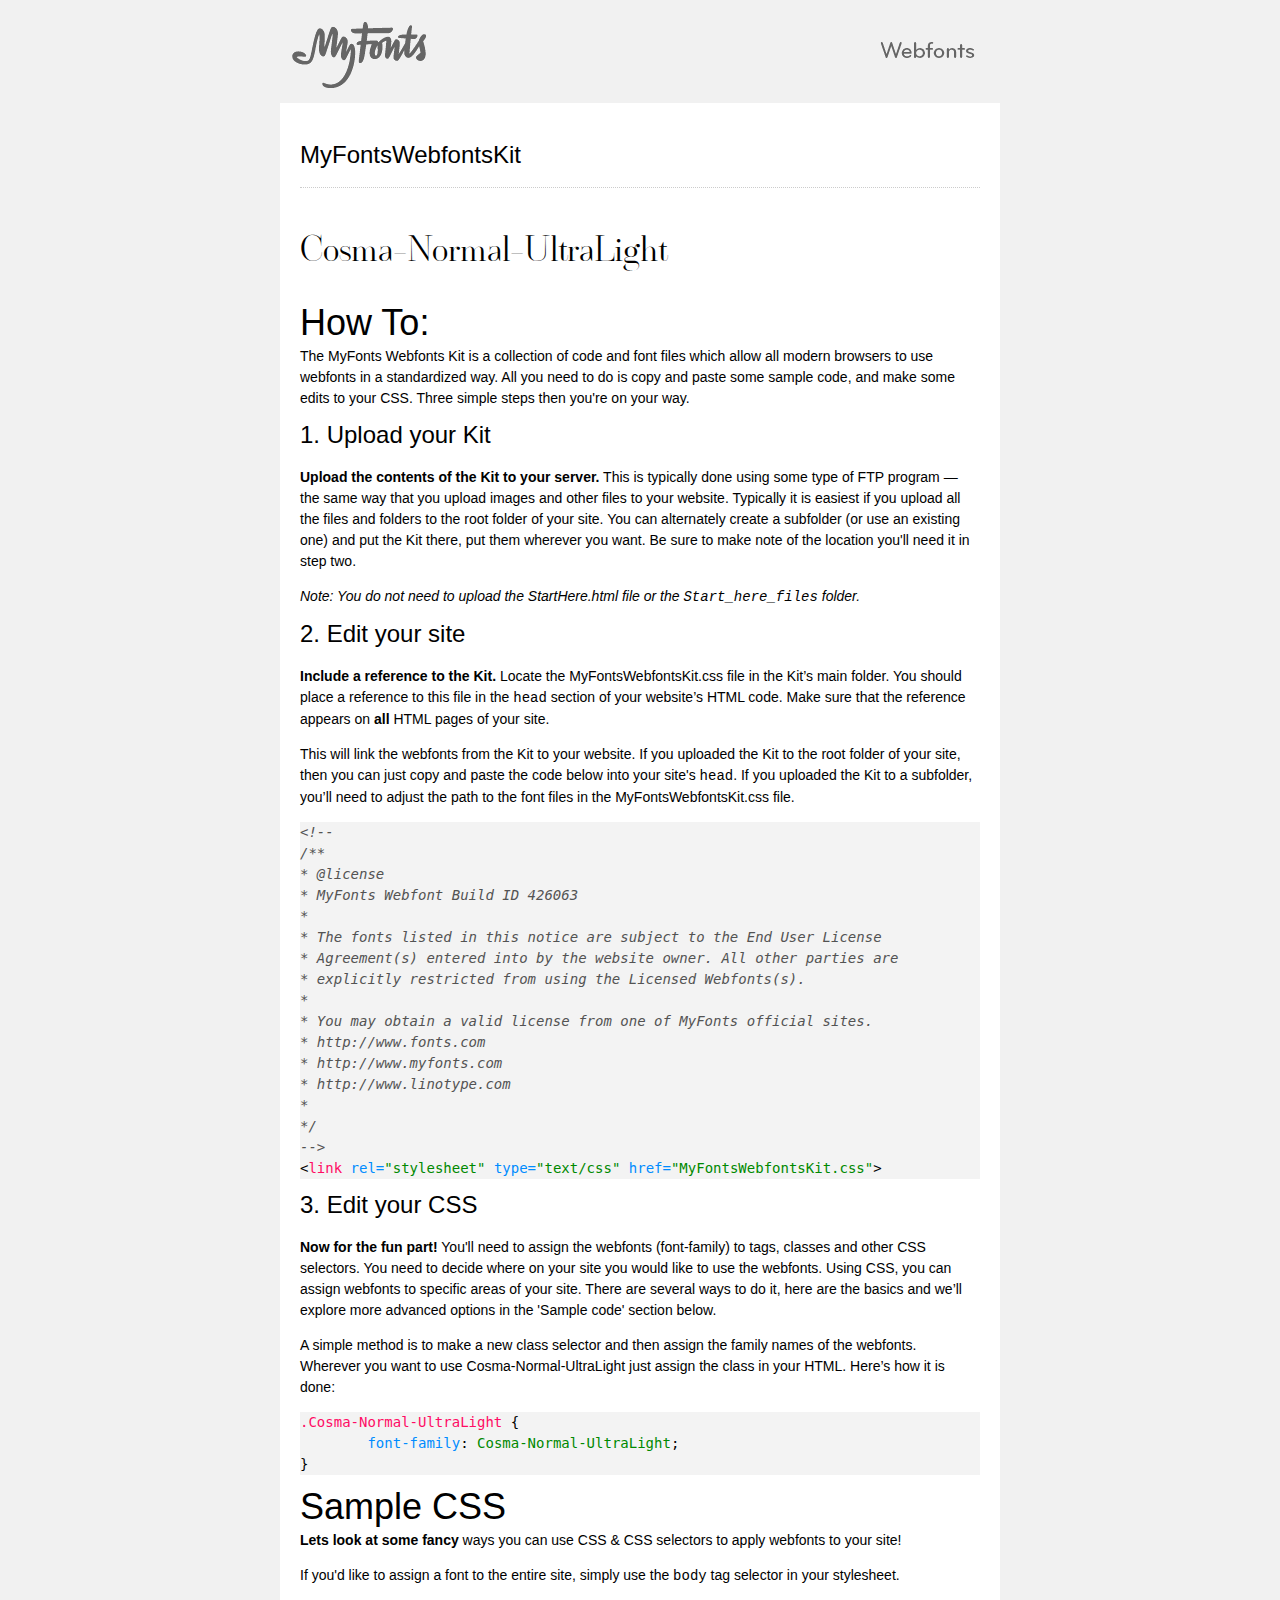
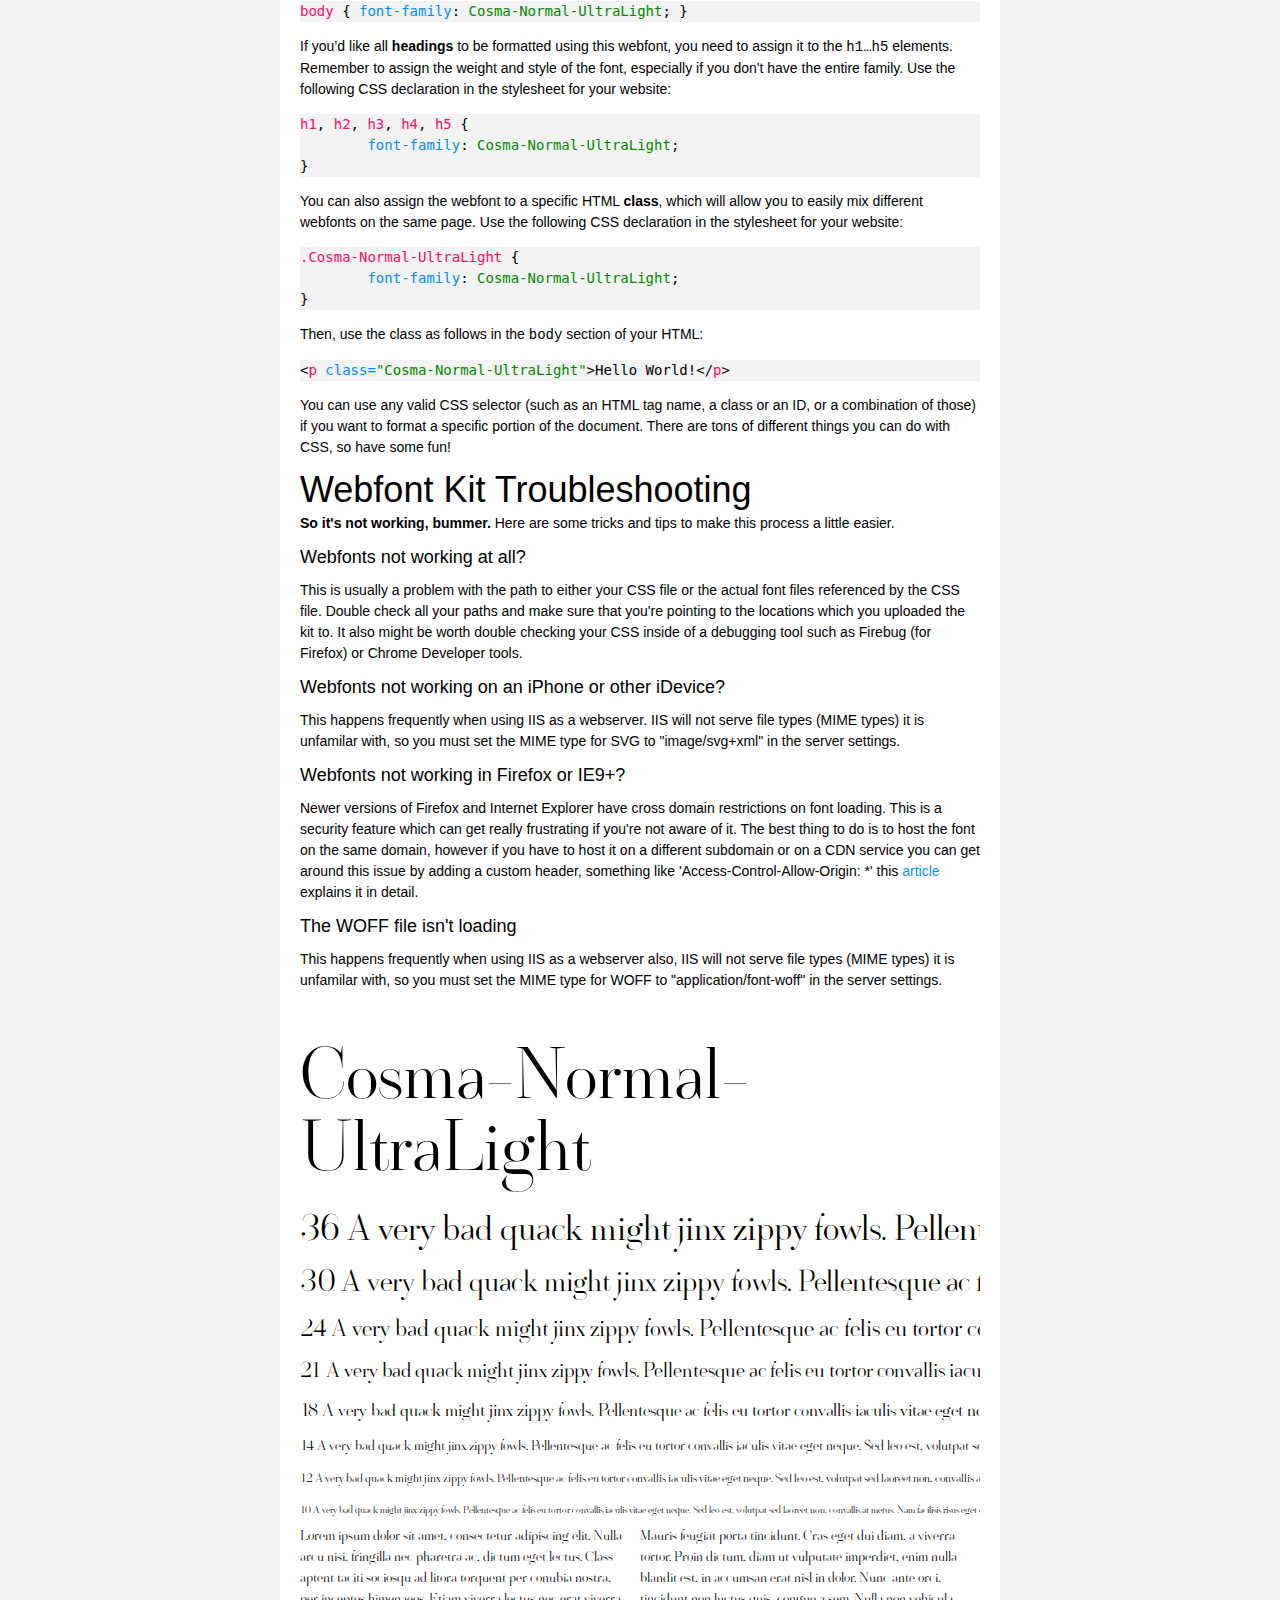
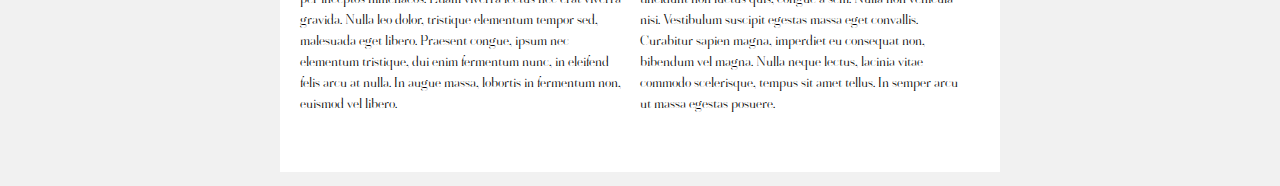
<file: css/StartHere.html>
<!DOCTYPE html PUBLIC "-//W3C//DTD XHTML 1.0 Strict//EN"
	"http://www.w3.org/TR/xhtml1/DTD/xhtml1-strict.dtd">

<html xmlns="http://www.w3.org/1999/xhtml" xml:lang="en" lang="en">
<head>
<title>MyFontsWebfontsKit</title>
<meta http-equiv="Content-Type" content="text/html; charset=UTF-8"/>

<!--
/**
 * @license
 * MyFonts Webfont Build ID 3933858, 2020-08-10T07:06:34-0400
 * 
 * The fonts listed in this notice are subject to the End User License
 * Agreement(s) entered into by the website owner. All other parties are 
 * explicitly restricted from using the Licensed Webfonts(s).
 * 
 * You may obtain a valid license at the URLs below.
 * 
 * Webfont: Cosma-Normal-UltraLight by Wiescher Design
 * URL: https://www.myfonts.com/fonts/wiescherdesign/cosma/normal-ultra-light/
 * Copyright: Copyright (c) 2019 by \ Gert Wiescher, Wiescher-Design, Munich, Germany,\ www.wiescher-design.de. All rights reserved.
 * 
 * 
 * 
 * © 2020 MyFonts Inc
*/

-->

<!-- 1. load the webfonts -->
<link rel="stylesheet" type="text/css" href="MyFontsWebfontsKit.css"/>

<!-- 2. set up some css styles using the webfonts -->
<style type="text/css">
.Cosma-Normal-UltraLight { 
	font-family: Cosma-Normal-UltraLight;
}
</style>


<!-- not relevant to webfonts. just example code highlighting. -->
<script type="text/javascript" src="Start_here_files/highlight.js"></script>
<script type="text/javascript">
  hljs.initHighlightingOnLoad();
</script>

<!-- also not relavent to webfonts. just layout css for this doc. -->
<link rel="stylesheet" type="text/css" href="Start_here_files/layout.css">


</head>
<body>
<div id="header"><br/>
  <img src="Start_here_files/header.png" alt="MyFonts Webfonts" style="padding-bottom: 12px;" width="720" border="0" height="66"/>
</div>
<div id="main_container">
		
<div id="headline">
<h2 class="webfont-article-block">MyFontsWebfontsKit</h2>
<div class="container-article"><p style="font-size:36px;line-height:40px;">
  <span class="Cosma-Normal-UltraLight" contenteditable="true">Cosma-Normal-UltraLight </span><br>
</div>
</div>
<div id="webfont_instructions">
	<h1>How To:</h1>
	<p>The MyFonts Webfonts Kit is a collection of code and font files which allow all modern browsers to use webfonts in a standardized way.
	All you need to do is copy and paste some sample code, and make some edits to your CSS.  Three simple steps then you're on your way.</p>
	
	<h2>1. Upload your Kit</h2>

	<p><strong>Upload the contents of the Kit to your server.</strong> This is
	typically done using some type of FTP program — the same way that you upload images and other files
	to your website. Typically it is easiest if you upload all the files and folders to
	the root folder of your site.  You can alternately create a subfolder (or use an existing one) and put
	the Kit there, put them wherever you want.  Be sure to make note of the location you'll need it in step two. </p>

	<p><em>Note: You do not need to upload the StartHere.html file or
	the <code>Start_here_files</code> folder.</em> </p>

	<h2>2. Edit your site</h2>

	<p><strong>Include a reference to the Kit. </strong> Locate the MyFontsWebfontsKit.css file in the Kit’s main folder.  
		You should place a reference to this file in the
	<code>head</code> section of your website’s HTML code. Make
	sure that the reference appears on <strong>all</strong> HTML pages of your site.</p>

	<p>This will link the webfonts from the Kit to your website. 
	If you uploaded the Kit to the root folder of your site, then
	you can just copy and paste the code below into your site's 
	<code>head</code>. If you uploaded the Kit to a
	subfolder, you’ll need to adjust the path to the font files in the MyFontsWebfontsKit.css file. </p>

	<pre><code class="html">&lt;!--
/**
* @license
* MyFonts Webfont Build ID 426063
* 
* The fonts listed in this notice are subject to the End User License
* Agreement(s) entered into by the website owner. All other parties are 
* explicitly restricted from using the Licensed Webfonts(s).
* 
* You may obtain a valid license from one of MyFonts official sites.
* http://www.fonts.com
* http://www.myfonts.com
* http://www.linotype.com
*
*/
-->
&lt;link rel="stylesheet" type="text/css" href="MyFontsWebfontsKit.css"></code></pre>

	<h2>3. Edit your CSS</h2>

	<p><strong>Now for the fun part!</strong>
	You'll need to assign the webfonts (font-family) to tags, classes and other CSS selectors.
	You need to decide where on your site you would like to use the webfonts.  
	Using CSS, you can assign webfonts to specific areas of your site.  
	There are several ways to do it, here are the basics and we’ll explore more advanced options in the 'Sample code' section below. </p>

	<p>A simple method is to make a new class selector and
	then assign the family names of the webfonts.  Wherever you want to use Cosma-Normal-UltraLight just assign the class in your HTML. Here’s how it is done: </p>
	
	<pre><code class="css">.Cosma-Normal-UltraLight {
	font-family: Cosma-Normal-UltraLight;
}</code></pre>
</div>
<div id="webfont_code">
	<h1>Sample CSS</h1>
	<p><strong>Lets look at some fancy</strong> ways you can use CSS &amp; CSS selectors to apply webfonts to your site!
	</p>
	
	<p>If you'd like to assign a font to the entire site, simply use the <code>body</code> tag selector in your stylesheet.</p>
	
	<pre><code class="css">body { font-family: Cosma-Normal-UltraLight; }</code></pre>

	<p>If you’d like all <strong>headings</strong> to be formatted using this
	webfont, you need to assign it to the <code>h1…h5</code> elements.  
	Remember to assign the weight and style of the font, especially if you don't have the entire family.
	Use the following CSS declaration in the stylesheet for your website: </p>
	<pre><code class="css">h1, h2, h3, h4, h5 { 
	font-family: Cosma-Normal-UltraLight;
}</code></pre>

	<p>You can also assign the webfont to a specific HTML <strong>class</strong>, which will allow
	you to easily mix different webfonts on the same page. Use the following CSS
	declaration in the stylesheet for your website: </p>
	
	<pre><code class="css">.Cosma-Normal-UltraLight {
	font-family: Cosma-Normal-UltraLight;
}</code></pre>

	<p>Then, use the class as follows in the <code>body</code> section of your HTML: </p>

	<pre><code class="html">&lt;p class="Cosma-Normal-UltraLight">Hello World!&lt;/p></code></pre>

	<p>You can use any valid CSS selector (such as an HTML tag name, a class or an
	ID, or a combination of those) if you want to format a specific portion of the
	document.  There are tons of different things you can do with CSS, so have some fun!</p>
	
</div>

<div id="webfont_troubleshooting">
	
	<h1>Webfont Kit Troubleshooting</h1>
	
	<p><strong>So it's not working, bummer.</strong>  Here are some tricks and tips to make this process a little easier.</p>
	
	<h3>Webfonts not working at all?</h3><p>
	This is usually a problem with the path to either your CSS file or the actual font files referenced by the CSS file.
	Double check all your paths and make sure that you're pointing to the locations which you uploaded the kit to.
	It also might be worth double checking your CSS inside of a debugging tool such as Firebug (for Firefox) or Chrome Developer tools.
	</p>

	<h3>Webfonts not working on an iPhone or other iDevice?</h3><p>
	This happens frequently when using IIS as a webserver. IIS will not serve file types (MIME types) it is unfamilar with, so
	you must set the MIME type for SVG to "image/svg+xml" in the server settings.</p>

	<h3>Webfonts not working in Firefox or IE9+?</h3><p>
	Newer versions of Firefox and Internet Explorer have cross domain restrictions on font loading.
	This is a security feature which can get really frustrating if you're not aware of it.  The best thing to do is to host the font on the same domain,
	however if you have to host it on a different subdomain or on a CDN service you can get around this issue by adding a custom header, something like 'Access-Control-Allow-Origin: *'
	this <a href='http://www.red-team-design.com/firefox-doesnt-allow-cross-domain-fonts-by-default/'>article</a> explains it in detail.
	</p>
	
	<h3>The WOFF file isn't loading</h3><p>
	This happens frequently when using IIS as a webserver also, IIS will not serve file types (MIME types) it is unfamilar with, so
	you must set the MIME type for WOFF to "application/font-woff" in the server settings.</p>
</div>

<div id="webfont_specimen">
	<div class="clearer">&nbsp;</div>
	
  <div class="clearer">&nbsp;</div>
  <div class="webfont-sample-block">
    <p class="Cosma-Normal-UltraLight webfont-sample" style="font-size:72px;">Cosma-Normal-UltraLight</p>
  </div>
  <div class="webfont-sample-block nowrap">
    <p class="Cosma-Normal-UltraLight webfont-sample" style="font-size:36px;"><span>36 </span>A very bad quack might jinx zippy fowls. Pellentesque ac felis eu tortor convallis iaculis vitae eget neque. Sed leo est, volutpat sed laoreet non, convallis at metus. Nam facilisis risus eget orci posuere sodales. Aliquam eleifend quam vel ipsum euismod aliquam. Lorem ipsum dolor sit amet, consectetur adipiscing elit. Cras ut ultrices tellus. Aliquam quis metus diam, id commodo mi. Aenean ac urna mi, sit amet gravida lacus. Aliquam urna nunc, pulvinar vel egestas ac, tincidunt non dui. Maecenas in orci sit amet lacus mollis viverra eu vitae arcu. Vestibulum eros quam, viverra et fermentum ac, ultrices sit amet risus. Nulla tristique magna vel urna tempus cursus. </p>
    <p class="Cosma-Normal-UltraLight webfont-sample" style="font-size:30px;"><span>30 </span>A very bad quack might jinx zippy fowls. Pellentesque ac felis eu tortor convallis iaculis vitae eget neque. Sed leo est, volutpat sed laoreet non, convallis at metus. Nam facilisis risus eget orci posuere sodales. Aliquam eleifend quam vel ipsum euismod aliquam. Lorem ipsum dolor sit amet, consectetur adipiscing elit. Cras ut ultrices tellus. Aliquam quis metus diam, id commodo mi. Aenean ac urna mi, sit amet gravida lacus. Aliquam urna nunc, pulvinar vel egestas ac, tincidunt non dui. Maecenas in orci sit amet lacus mollis viverra eu vitae arcu. Vestibulum eros quam, viverra et fermentum ac, ultrices sit amet risus. Nulla tristique magna vel urna tempus cursus. </p>
    <p class="Cosma-Normal-UltraLight webfont-sample" style="font-size:24px;"><span>24 </span>A very bad quack might jinx zippy fowls. Pellentesque ac felis eu tortor convallis iaculis vitae eget neque. Sed leo est, volutpat sed laoreet non, convallis at metus. Nam facilisis risus eget orci posuere sodales. Aliquam eleifend quam vel ipsum euismod aliquam. Lorem ipsum dolor sit amet, consectetur adipiscing elit. Cras ut ultrices tellus. Aliquam quis metus diam, id commodo mi. Aenean ac urna mi, sit amet gravida lacus. Aliquam urna nunc, pulvinar vel egestas ac, tincidunt non dui. Maecenas in orci sit amet lacus mollis viverra eu vitae arcu. Vestibulum eros quam, viverra et fermentum ac, ultrices sit amet risus. Nulla tristique magna vel urna tempus cursus. </p>
    <p class="Cosma-Normal-UltraLight webfont-sample" style="font-size:21px;"><span>21 </span>A very bad quack might jinx zippy fowls. Pellentesque ac felis eu tortor convallis iaculis vitae eget neque. Sed leo est, volutpat sed laoreet non, convallis at metus. Nam facilisis risus eget orci posuere sodales. Aliquam eleifend quam vel ipsum euismod aliquam. Lorem ipsum dolor sit amet, consectetur adipiscing elit. Cras ut ultrices tellus. Aliquam quis metus diam, id commodo mi. Aenean ac urna mi, sit amet gravida lacus. Aliquam urna nunc, pulvinar vel egestas ac, tincidunt non dui. Maecenas in orci sit amet lacus mollis viverra eu vitae arcu. Vestibulum eros quam, viverra et fermentum ac, ultrices sit amet risus. Nulla tristique magna vel urna tempus cursus. </p>
    <p class="Cosma-Normal-UltraLight webfont-sample" style="font-size:18px;"><span>18 </span>A very bad quack might jinx zippy fowls. Pellentesque ac felis eu tortor convallis iaculis vitae eget neque. Sed leo est, volutpat sed laoreet non, convallis at metus. Nam facilisis risus eget orci posuere sodales. Aliquam eleifend quam vel ipsum euismod aliquam. Lorem ipsum dolor sit amet, consectetur adipiscing elit. Cras ut ultrices tellus. Aliquam quis metus diam, id commodo mi. Aenean ac urna mi, sit amet gravida lacus. Aliquam urna nunc, pulvinar vel egestas ac, tincidunt non dui. Maecenas in orci sit amet lacus mollis viverra eu vitae arcu. Vestibulum eros quam, viverra et fermentum ac, ultrices sit amet risus. Nulla tristique magna vel urna tempus cursus. </p>
    <p class="Cosma-Normal-UltraLight webfont-sample" style="font-size:14px;"><span>14 </span>A very bad quack might jinx zippy fowls. Pellentesque ac felis eu tortor convallis iaculis vitae eget neque. Sed leo est, volutpat sed laoreet non, convallis at metus. Nam facilisis risus eget orci posuere sodales. Aliquam eleifend quam vel ipsum euismod aliquam. Lorem ipsum dolor sit amet, consectetur adipiscing elit. Cras ut ultrices tellus. Aliquam quis metus diam, id commodo mi. Aenean ac urna mi, sit amet gravida lacus. Aliquam urna nunc, pulvinar vel egestas ac, tincidunt non dui. Maecenas in orci sit amet lacus mollis viverra eu vitae arcu. Vestibulum eros quam, viverra et fermentum ac, ultrices sit amet risus. Nulla tristique magna vel urna tempus cursus. </p>
    <p class="Cosma-Normal-UltraLight webfont-sample" style="font-size:12px;"><span>12 </span>A very bad quack might jinx zippy fowls. Pellentesque ac felis eu tortor convallis iaculis vitae eget neque. Sed leo est, volutpat sed laoreet non, convallis at metus. Nam facilisis risus eget orci posuere sodales. Aliquam eleifend quam vel ipsum euismod aliquam. Lorem ipsum dolor sit amet, consectetur adipiscing elit. Cras ut ultrices tellus. Aliquam quis metus diam, id commodo mi. Aenean ac urna mi, sit amet gravida lacus. Aliquam urna nunc, pulvinar vel egestas ac, tincidunt non dui. Maecenas in orci sit amet lacus mollis viverra eu vitae arcu. Vestibulum eros quam, viverra et fermentum ac, ultrices sit amet risus. Nulla tristique magna vel urna tempus cursus. </p>
    <p class="Cosma-Normal-UltraLight webfont-sample" style="font-size:10px;"><span>10 </span>A very bad quack might jinx zippy fowls. Pellentesque ac felis eu tortor convallis iaculis vitae eget neque. Sed leo est, volutpat sed laoreet non, convallis at metus. Nam facilisis risus eget orci posuere sodales. Aliquam eleifend quam vel ipsum euismod aliquam. Lorem ipsum dolor sit amet, consectetur adipiscing elit. Cras ut ultrices tellus. Aliquam quis metus diam, id commodo mi. Aenean ac urna mi, sit amet gravida lacus. Aliquam urna nunc, pulvinar vel egestas ac, tincidunt non dui. Maecenas in orci sit amet lacus mollis viverra eu vitae arcu. Vestibulum eros quam, viverra et fermentum ac, ultrices sit amet risus. Nulla tristique magna vel urna tempus cursus. </p>
  </div>
  <div class="webfont-twocolumns">
    <p class="Cosma-Normal-UltraLight">Lorem ipsum dolor sit amet, consectetur adipiscing elit. Nulla arcu nisi, fringilla nec pharetra ac, dictum eget lectus. Class aptent taciti sociosqu ad litora torquent per conubia nostra, per inceptos himenaeos. Etiam viverra lectus nec erat viverra gravida. Nulla leo dolor, tristique elementum tempor sed, malesuada eget libero. Praesent congue, ipsum nec elementum tristique, dui enim fermentum nunc, in eleifend felis arcu at nulla. In augue massa, lobortis in fermentum non, euismod vel libero. </p>
  </div>
  <div class="webfont-twocolumns last">
    <p class="Cosma-Normal-UltraLight">Mauris feugiat porta tincidunt. Cras eget dui diam, a viverra tortor. Proin dictum, diam ut vulputate imperdiet, enim nulla blandit est, in accumsan erat nisl in dolor. Nunc ante orci, tincidunt non luctus quis, congue a sem. Nulla non vehicula nisi. Vestibulum suscipit egestas massa eget convallis. Curabitur sapien magna, imperdiet eu consequat non, bibendum vel magna. Nulla neque lectus, lacinia vitae commodo scelerisque, tempus sit amet tellus. In semper arcu ut massa egestas posuere. </p>
  </div>
  <div class="clearer">&nbsp;</div>
</div>


</div>
</body>
</html>
</file>
<file: css/MyFontsWebfontsKit.css>
/**
 * @license
 * MyFonts Webfont Build ID 3933858, 2020-08-10T07:06:34-0400
 * 
 * The fonts listed in this notice are subject to the End User License
 * Agreement(s) entered into by the website owner. All other parties are 
 * explicitly restricted from using the Licensed Webfonts(s).
 * 
 * You may obtain a valid license at the URLs below.
 * 
 * Webfont: Cosma-Normal-UltraLight by Wiescher Design
 * URL: https://www.myfonts.com/fonts/wiescherdesign/cosma/normal-ultra-light/
 * Copyright: Copyright (c) 2019 by \ Gert Wiescher, Wiescher-Design, Munich, Germany,\ www.wiescher-design.de. All rights reserved.
 * 
 * 
 * 
 * © 2020 MyFonts Inc
*/



  
@font-face {
  font-family: 'Cosma-Normal-UltraLight';
  src: url('../fonts/font.woff2') format('woff2'), url('../fonts/font.woff') format('woff');
}
</file>
<file: css/Start_here_files/layout.css>
body {
	font-family: "Lucida Grande", "Lucida Sans Unicode", Helvetica, Arial, sans-serif;
	font-size: 14px;
	line-height: 1.5em;
	background-color: #F1F1F1;
	margin: 0px;
	background-position: top;
}
#header, #footer {
	font-size: 10px;
	width: 720px;
	margin: 10px auto 0px auto;
	text-align: center;
	line-height: 1.2em;
}
#main_container {
	width: 680px;
	margin: 0px auto 20px auto;
	background-color: #FFFFFF;
	padding: 40px 20px;
}
a:link, a:visited {
	color: #0099FF;
	text-decoration: none;
}
a:hover {
	text-decoration: underline;	/*border-bottom: 1px dotted #999;*/
}
a:active {
	color: #6699FF;
}
p {
	margin: 0px 0px 1em 0px;
	padding: 0;
}
h1, h2, h3, h4, h5 {
	font-weight: normal;
	line-height: 1em;
	padding: 0;
	margin: 5px 0;
}
h1 {
	font-size: 36px;
}
h2 {
	font-size: 24px;
	margin-bottom: 20px;
}
h3 {
	font-size: 18px;
	margin-bottom: 14px;
}
h4 {
	font-size: 12px;
}
h5 {
	font-size: 14px;
	font-weight: bold;
}
ul {
	margin: 0px;
	padding-left: 18px;
}
li {
	line-height: 2em;
}
hr {
	height: 0px;
	border-width: 1px 0px 0px 0px;
	border-style: dotted none none none;
	border-color: #CCC;
	padding-bottom: 5px;
}
div.container-article {
	padding-top: 40px !important;
	margin-top: 20px;
	border-top: 1px dotted #CCC;
}
div.webfont-credits, .webfont-twocolumns, .webfont-sample-block {
	padding: 0px;
	/*border: 1px solid #CCC;*/
	float: left; 
}
.webfont-article-block {
	margin: 0 auto 20px auto;
	padding: 0;
}
.webfont-sample-block {
	width: 680px;
}
.webfont-sample {
	margin-top:20px;
	margin-bottom: 10px;
	margin-left: auto;
	margin-right: auto;
	line-height: 1em;
}
.nowrap {
	white-space:nowrap;
	overflow: hidden;
}
.last {
	margin: 0;
}
.webfont-twocolumns {
	width: 330px;
	margin: 0 10px 0 0;
}
.webfont-credits {
	width: 160px;
	font-size: 11px;
	line-height: 1.5em;
	margin: 0 10px 0 0;
}
div.clearer {
	font-size: 0px;
	height: 5px;
	margin: 0px;
	padding: 0px;
	clear: both;
	line-height: 0px;
}
cite, em {
	font-style: italic;
}

/* 
	Code formatting
*/
pre code {
  display: block;
  color: #000;
  background: #F3F3F3;
	font-family: "Consolas", "Menlo", "DejaVu Sans Mono", monospace;
}
pre .subst,
pre .title {
  font-weight: normal;
  color: #000;
}
pre .comment {
  color: #535353;
  font-style: italic;
}
pre .doctype {
  color: #535353;
}
pre .tag {
  background: #F3F3F3;
}
pre .tag .title,
pre .id,
pre .attr_selector,
pre .pseudo,
pre .literal,
pre .keyword,
pre .hexcolor,
pre .css .function,
pre .ini .title,
pre .css .class,
pre .list .title,
pre .tex .command {
  font-weight: normal;
  color: #FF0C64;
}
pre .attribute,
pre .rules .keyword,
pre .number,
pre .date {
  font-weight: normal;
  color: #008CFF;
}
pre .number {
  font-weight: normal;
}
pre .string,
pre .value,
pre .filter .argument,
pre .css .function .params {
  color: #008900;
  font-weight: normal;
}
</file>
